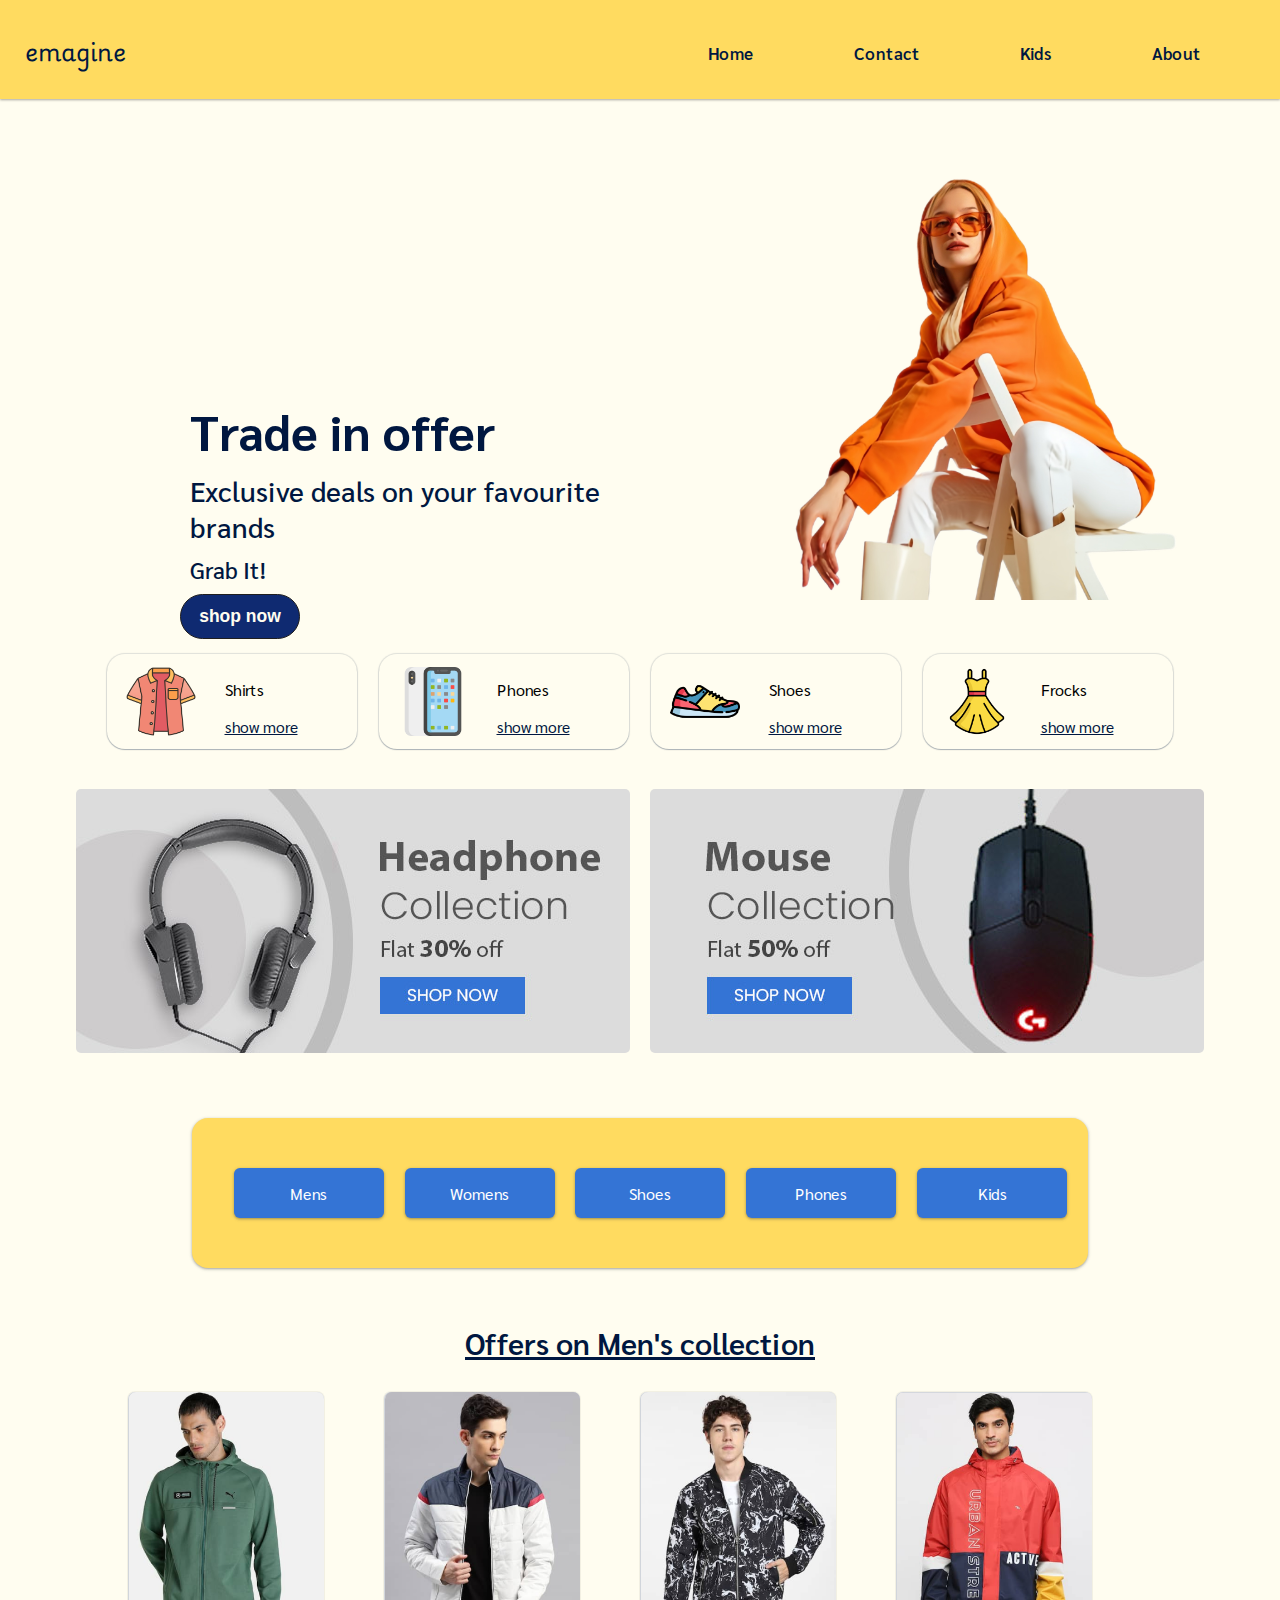
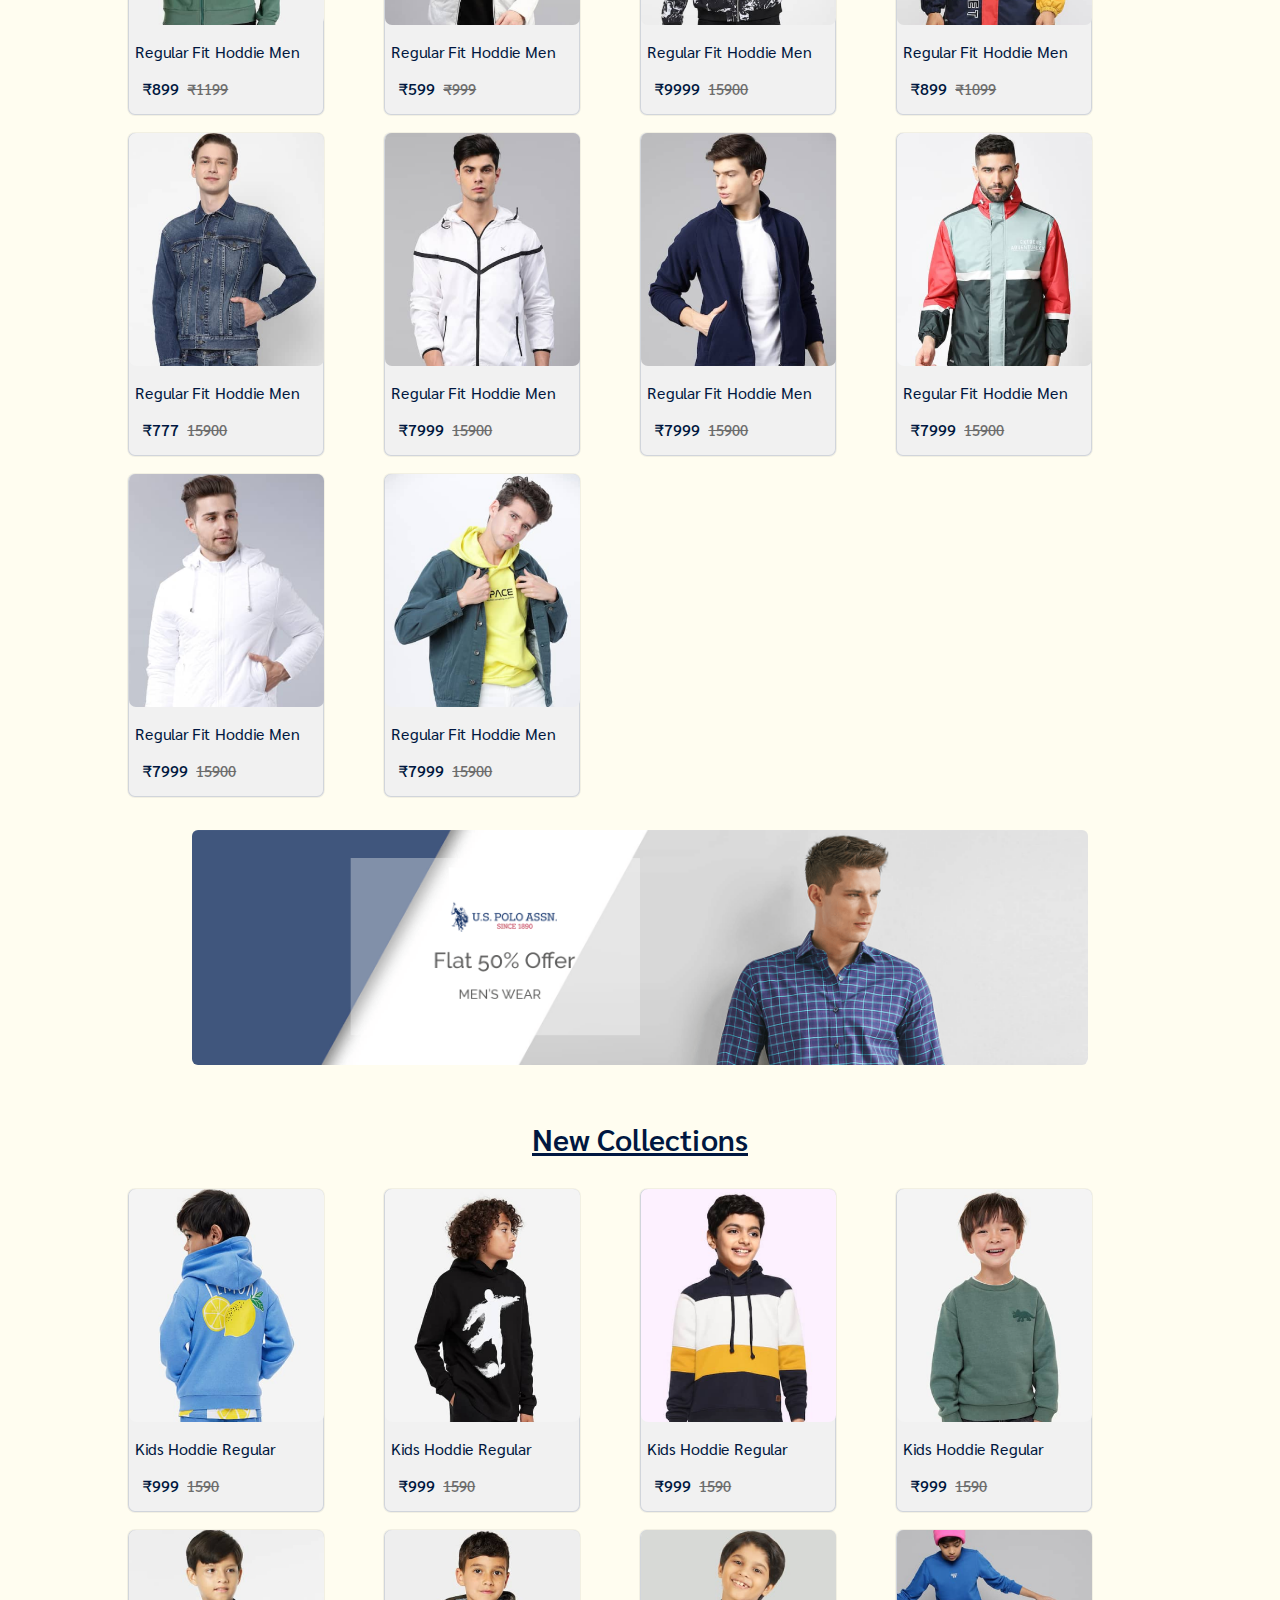
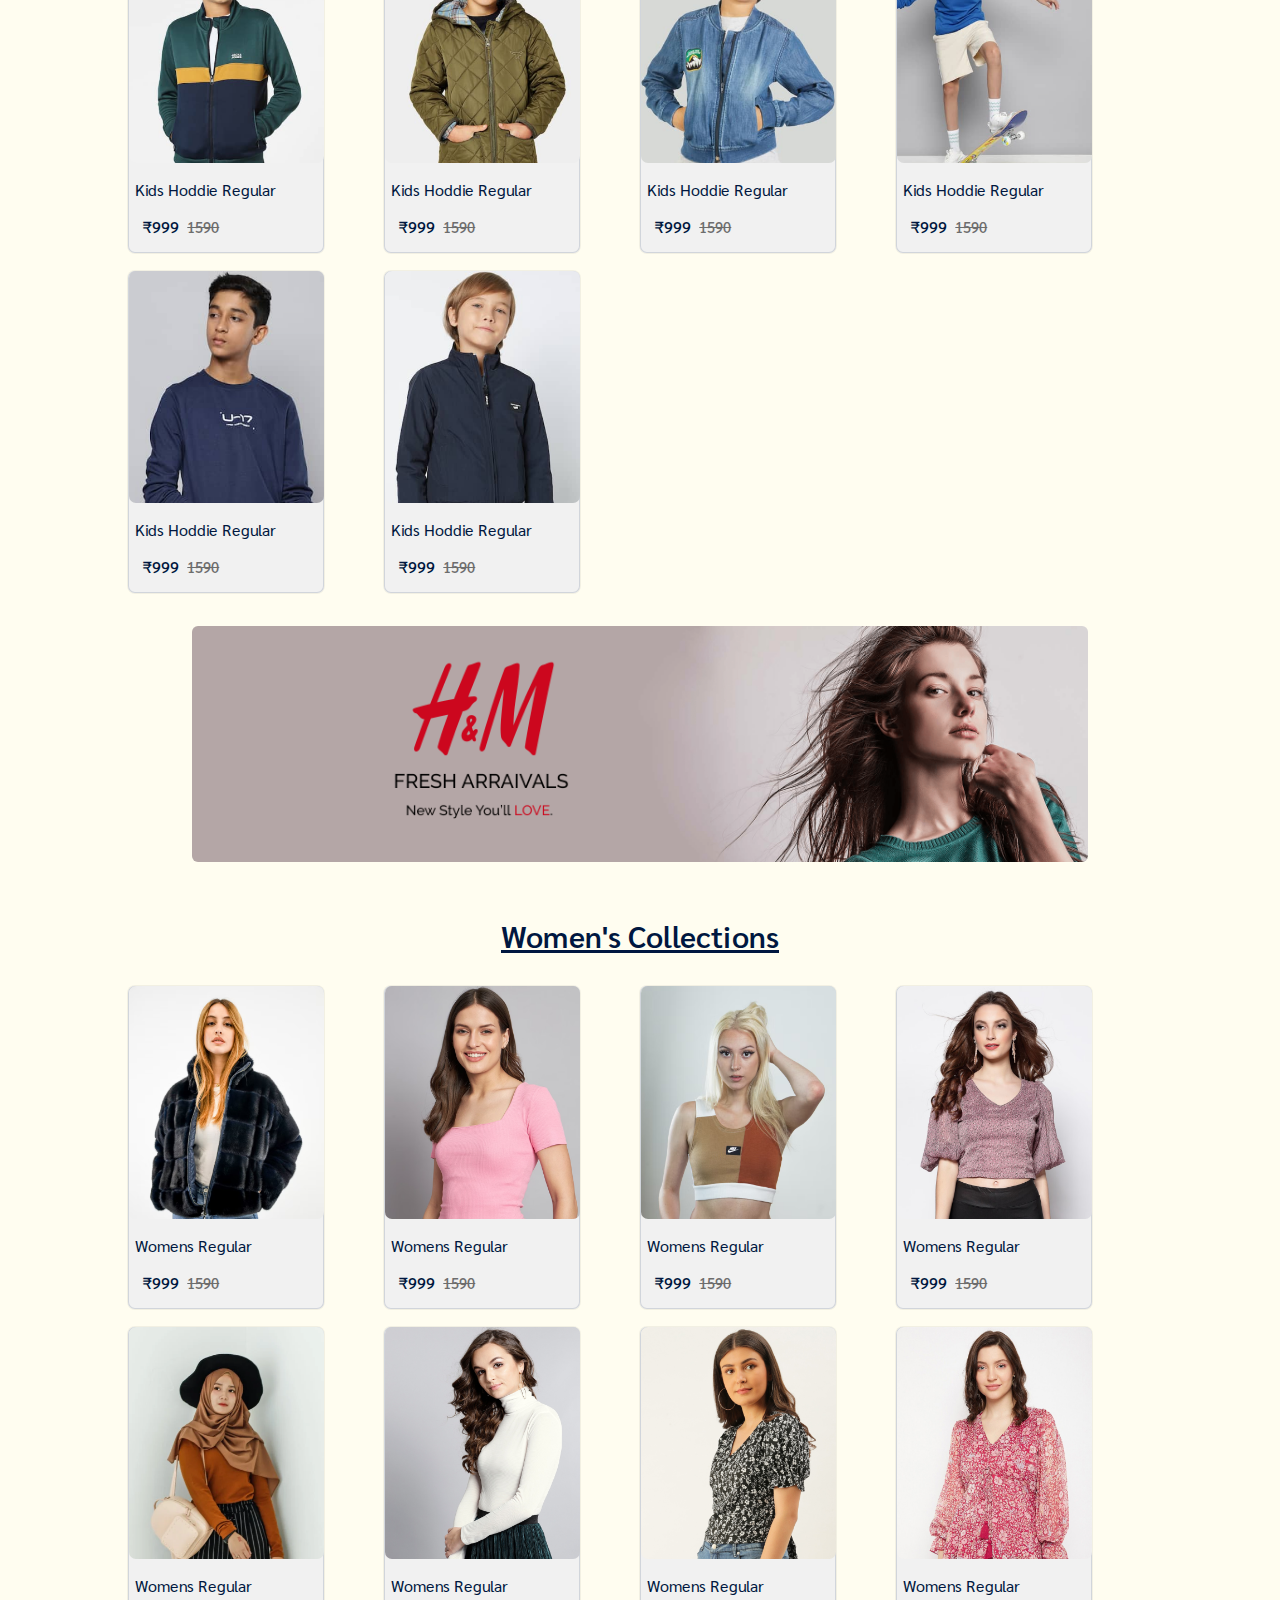
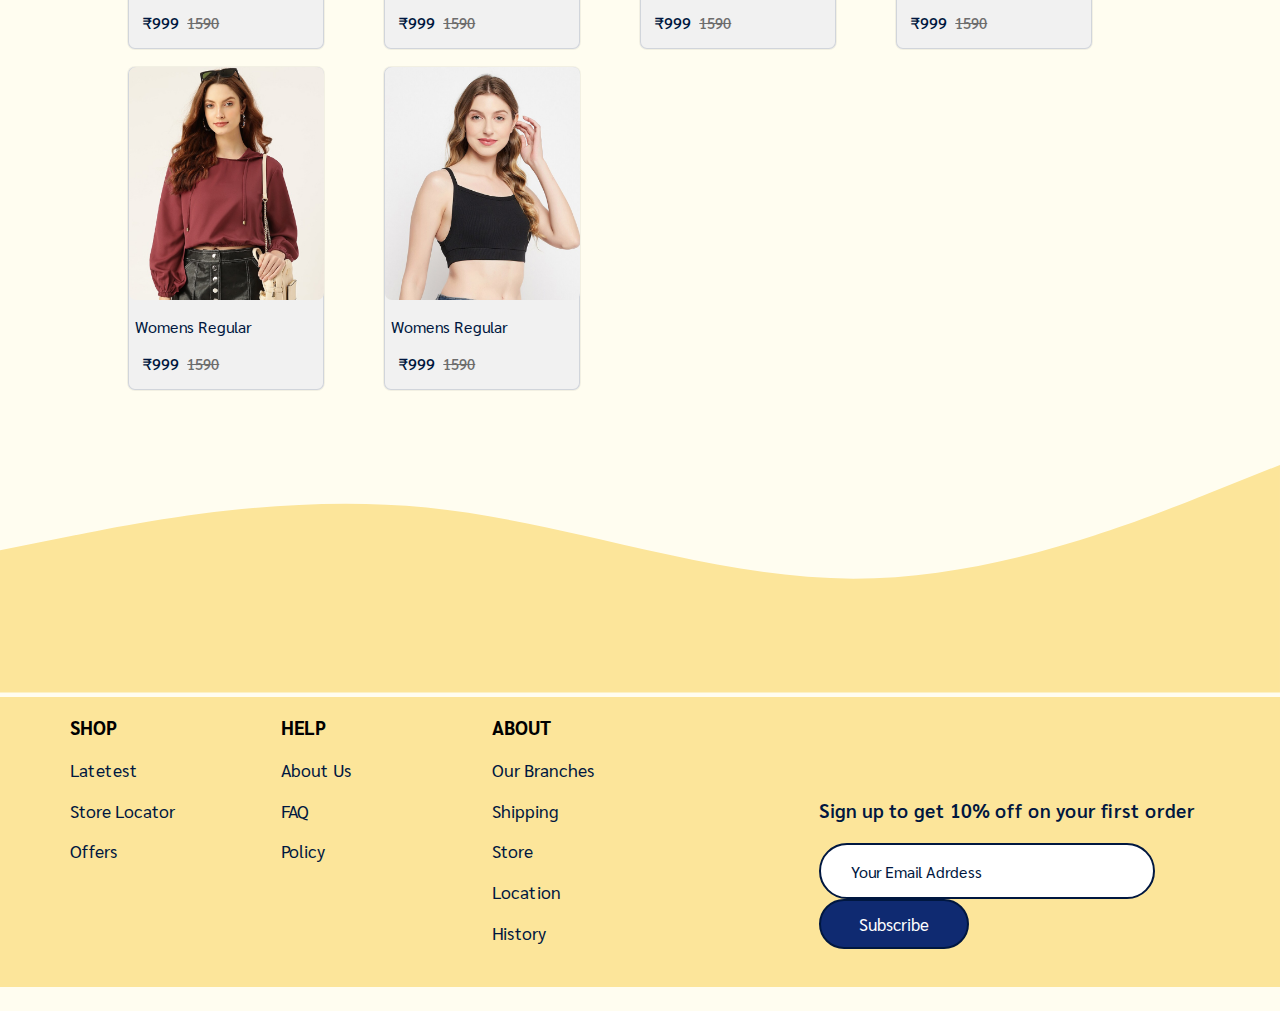
<file: index.html>
<!DOCTYPE html>
<html lang="en">
    <head>
        <meta charset="UTF-8">
        <meta name="viewport" content="width=device-width, initial-scale=1.0">
        <link rel="preconnect" href="https://fonts.googleapis.com">
        <link rel="preconnect" href="https://fonts.gstatic.com" crossorigin>
        <link
            href="https://fonts.googleapis.com/css2?family=Sarabun:ital,wght@0,100;0,200;0,300;0,400;0,500;0,600;0,700;0,800;1,100;1,200;1,300;1,400;1,500;1,600;1,700;1,800&display=swap"
            rel="stylesheet">
        <link rel="preconnect" href="https://fonts.googleapis.com">
        <link rel="preconnect" href="https://fonts.gstatic.com" crossorigin>
        <link
            href="https://fonts.googleapis.com/css2?family=Playwrite+DE+Grund:wght@100..400&family=Playwrite+NZ:wght@200&display=swap"
            rel="stylesheet">
        <link rel="apple-touch-icon" sizes="180x180"
            href="assets\favicon\android-chrome-192x192.png">
        <link rel="icon" type="image/png" sizes="32x32"
            href="assets\favicon\favicon-32x32.png">
        <link rel="icon" type="image/png" sizes="16x16"
            href="assets\favicon\favicon-16x16.png">
        <link rel="manifest" href="/site.webmanifest">
        <title>e-commerce-website</title>
        <link rel="stylesheet" href="style\style.css">
        <link rel="stylesheet" href="style\responsive.css">
    </head>
    <body>

        <!-- <div id="loading-screen">
            <div class="loader"></div>
        </div> -->

        <nav>

            <div class="nav-left">
                <a href="#" class="logo">
                    emagine
                </a>
            </div>

            <div class="nav-right">
                <ul>
                    <a href="#"><li class="list-items">Home</li></a>
                    <a href="#"><li class="list-items" onclick="popUp()">Contact</li></a>
                    <a href="kids-section.html"><li class="list-items">Kids</li></a>
                    <a href="#"><li class="list-items" onclick="popUp()" >About</li></a>
                </ul>
            </div>

        </nav>

        <section class="hero" id="hero">
        </section>

        <section>
            <div class="parent-cate">
                <div class="parent-category" id="parent-category">
                </div>
            </div>
        </section>

        <section>
            <div class="gallery-parent">
                <div class="gallery">
                    <img id="image-1" class="image-1">
                    <img id="image-2" class="image-2">
                </div>
            </div>
        </section>

        <section class="nav-sec" id="nav-sec">
        </section>

        <section>
            <div class="men-parent collection-parent">
                <div class="men-div collection-div">
                    <div class="men-top collection-top">
                        <p class="heading">Offers on Men's collection</p>
                    </div>
                    <div class="men-bottom collection-cont"
                        id="mens-collection-container">
                    </div>
                </div>
            </div>
        </section>

        <section>
            <a href="#">
                <div class="banner-div">
                    <img src="assets\image-gallery\img2.png" alt="banner-1"
                        class="banner-1">
                </div>
            </a>
        </section>

        <section>
            <div class="new-parent collection-parent">
                <div class="new-div collection-div">
                    <div class="new-top collection-top">
                        <p class="heading">New Collections</p>
                    </div>
                    <div class="new-bottom collection-cont"
                        id="new-collection-container">
                    </div>
                </div>
            </div>
        </section>

        <section>
            <a href="#">
                <div class="banner-div">
                    <img src="assets\image-gallery\img1.png" alt="banner-1"
                        class="banner-1">
                </div>
            </a>
        </section>

        <section>
            <div class="women-parent collection-parent">
                <div class="women-div collection-div">
                    <div class="women-top collection-top">
                        <p class="heading">Women's Collections</p>
                    </div>
                    <div class="women-bottom collection-cont"
                        id="women-collection-container">
                    </div>
                </div>
            </div>
        </section>

        <div class="wave">
            <svg xmlns="http://www.w3.org/2000/svg" viewBox="0 0 1440 320">
                <path fill="#fce59a" fill-opacity="1"
                    d="M0,160L80,144C160,128,320,96,480,112C640,128,800,192,960,192C1120,192,1280,128,1360,96L1440,64L1440,320L1360,320C1280,320,1120,320,960,320C800,320,640,320,480,320C320,320,160,320,80,320L0,320Z"></path>
            </svg>
        </div>

        <footer>
            <div class="footer-left">
                <div class="footer-sub">
                    <div class="footer-sub-in">
                        <h3 class="footer-heading">SHOP</h3>
                        <a href="#"><p class="footer-text">Latetest</p></a>
                        <a href="#"><p class="footer-text">Store Locator</p></a>
                        <a href="#"><p class="footer-text">Offers</p></a>
                    </div>
                </div>

                <div class="footer-sub">
                    <div class="footer-sub-in">
                        <h3 class="footer-heading">HELP</h3>
                        <a href="#"><p class="footer-text">About Us</p></a>
                        <a href="#"><p class="footer-text">FAQ</p></a>
                        <a href="#"><p class="footer-text">Policy</p></a>
                    </div>
                </div>

                <div class="footer-sub">
                    <div class="footer-sub-in">
                        <h3 class="footer-heading">ABOUT</h3>
                        <a href="#"><p class="footer-text">Our Branches</p></a>
                        <a href="#"><p class="footer-text">Shipping</p></a>
                        <a href="#"><p class="footer-text">Store</p></a>
                        <a href="#"><p class="footer-text">Location</p></a>
                        <a href="#"><p class="footer-text">History</p></a>
                    </div>
                </div>

            </div>

            <div class="footer-right">
                <div class="footer-right-sub">
                    <p class="footer-right-text">Sign up to get 10% off on your
                        first order</p>
                    <br>

                    <div class="footer-input">
                        <input type="text" placeholder="Your Email Adrdess"
                            class="footer-input-box">
                        <button>Subscribe</button>
                    </div>

                    <br>

                    <div class="footer-logo">
                        <a href="#"> <i class="fa-brands fa-instagram"></i></a>
                        <a href="#"> <i class="fa-brands fa-facebook"></i></a>
                        <a href="#"> <i class="fa-brands fa-x-twitter"></i></a>
                        <a href="#"> <i class="fa-brands fa-linkedin"></i></a>
                    </div>

                </div>
            </div>
        </footer>

        <!-- <script src="https://kit.fontawesome.com/0be4e24505.js"
            crossorigin="anonymous"></script> -->
        <script src="script\product.js"></script>
        <script src="script\app.js"></script>

    </body>
</html>
</file>
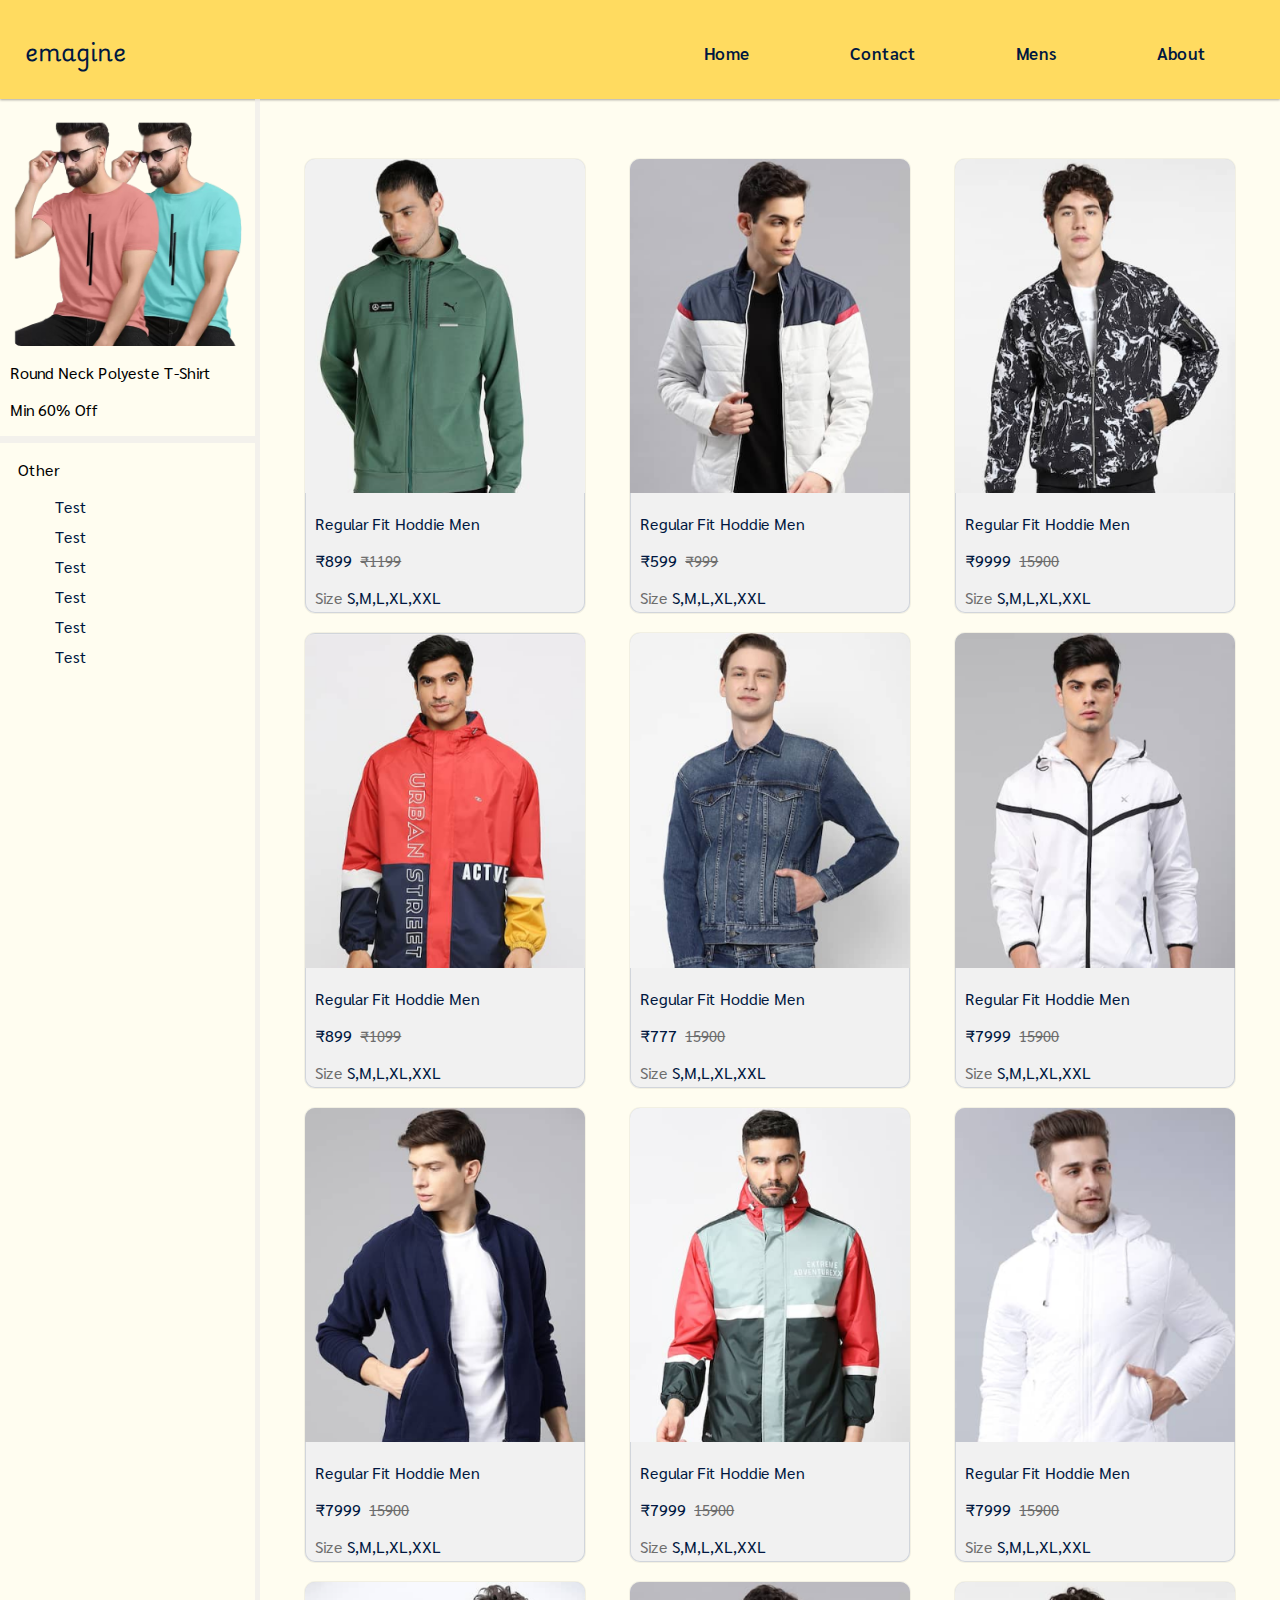
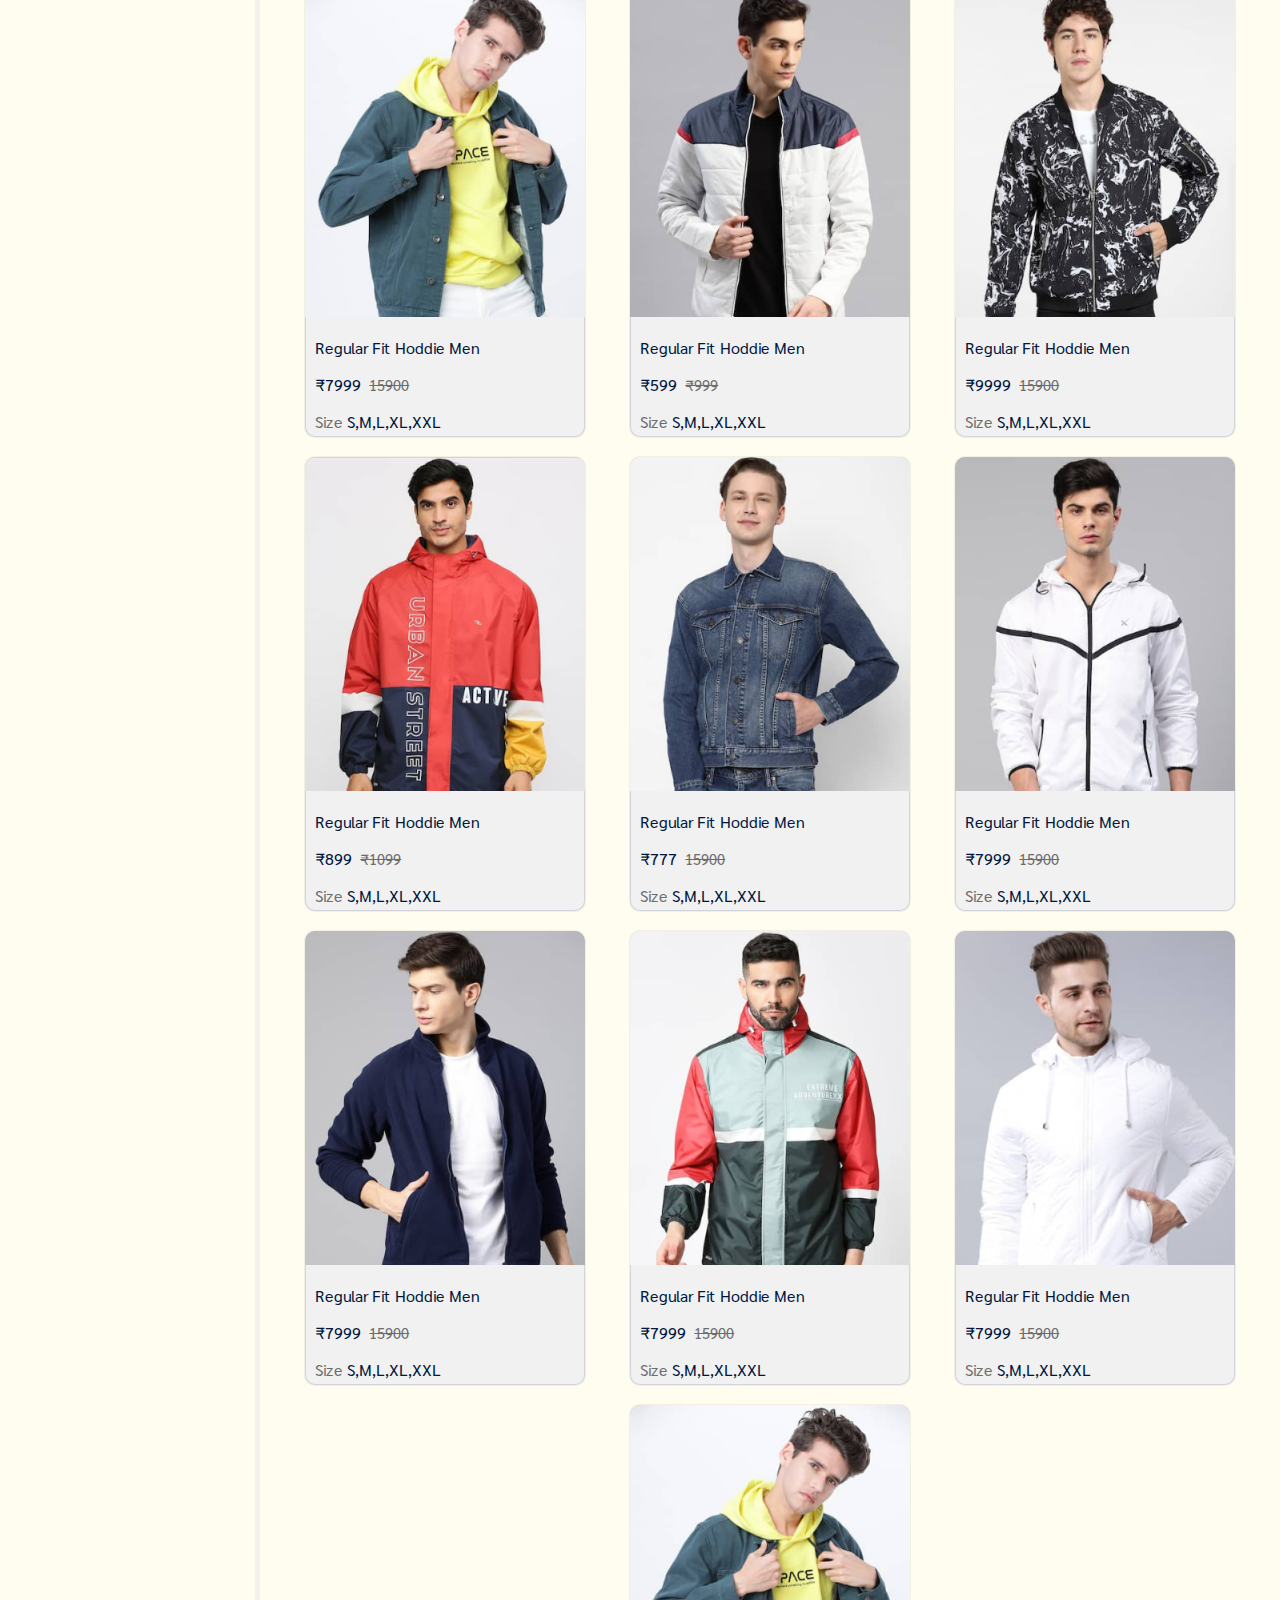
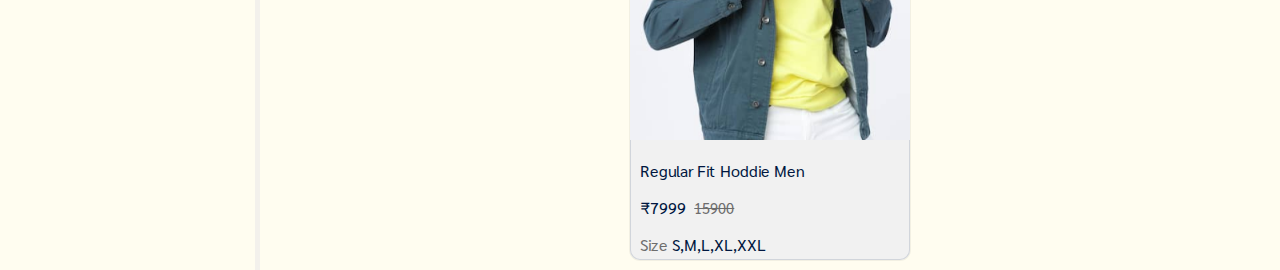
<file: pages/kids/index.html>
<!DOCTYPE html>
<html lang="en">
    <head>
        <meta charset="UTF-8">
        <meta name="viewport" content="width=device-width, initial-scale=1.0">
        <link rel="preconnect" href="https://fonts.googleapis.com">
        <link rel="preconnect" href="https://fonts.gstatic.com" crossorigin>
        <link
            href="https://fonts.googleapis.com/css2?family=Sarabun:ital,wght@0,100;0,200;0,300;0,400;0,500;0,600;0,700;0,800;1,100;1,200;1,300;1,400;1,500;1,600;1,700;1,800&display=swap"
            rel="stylesheet">
        <link rel="preconnect" href="https://fonts.googleapis.com">
        <link rel="preconnect" href="https://fonts.gstatic.com" crossorigin>
        <link
            href="https://fonts.googleapis.com/css2?family=Playwrite+DE+Grund:wght@100..400&family=Playwrite+NZ:wght@200&display=swap"
            rel="stylesheet">
        <link rel="apple-touch-icon" sizes="180x180"
            href="assets\favicon\android-chrome-192x192.png">
        <link rel="icon" type="image/png" sizes="32x32"
            href="assets\favicon\favicon-32x32.png">
        <link rel="icon" type="image/png" sizes="16x16"
            href="assets\favicon\favicon-16x16.png">
        <link rel="manifest" href="/site.webmanifest">
        <title>Mens Section</title>
        <link rel="stylesheet" href="../pages.css">
    </head>
    <body>
        <nav>

            <div class="nav-left">
                <a href="#" class="logo">
                    emagine
                </a>
            </div>

            <div class="nav-right">
                <ul>
                    <a href="/index.html"><li class="list-items">Home</li></a>
                    <a href="#"><li class="list-items">Contact</li></a>
                    <a href="mens-section.html"><li
                            class="list-items">Mens</li></a>
                    <a href="#"><li class="list-items">About</li></a>
                </ul>
            </div>

        </nav>

        <div class="cont">

            <div class="section-left">
                <div class="banner-div">
                    <div class="banner-top">
                        <img src="../../assets/banners/men-side-banner-1.png"
                            alt="men-side-banner-1" class="banner-img">
                    </div>
                    <div class="banner-bottom">
                        <p>Round Neck Polyeste T-Shirt</p>
                        <p>Min 60% Off</p>
                    </div>
                </div>

                <div class="left-nav">
                    <p class="list-head">Other</p>
                    <ul>
                        <a href="#"><li class="list-navs">Test</li></a>
                        <a href="#"><li class="list-navs">Test</li></a>
                        <a href="#"><li class="list-navs">Test</li></a>
                        <a href="#"><li class="list-navs">Test</li></a>
                        <a href="#"><li class="list-navs">Test</li></a>
                        <a href="#"><li class="list-navs">Test</li></a>
                    </ul>
                </div>


            </div>

            <div class="section-right">
                <div class="card-cont" id="mens-card-cont">
                    <div class="card-nav">
                    </div>
                </div>
            </div>

        </div>

        <script src="../../script/product.js"></script>
        <script src="../common.js"></script>
        <!-- <script src="script\app.js"></script> -->
        <script src="script.js"></script>
    </body>
</html>
</file>
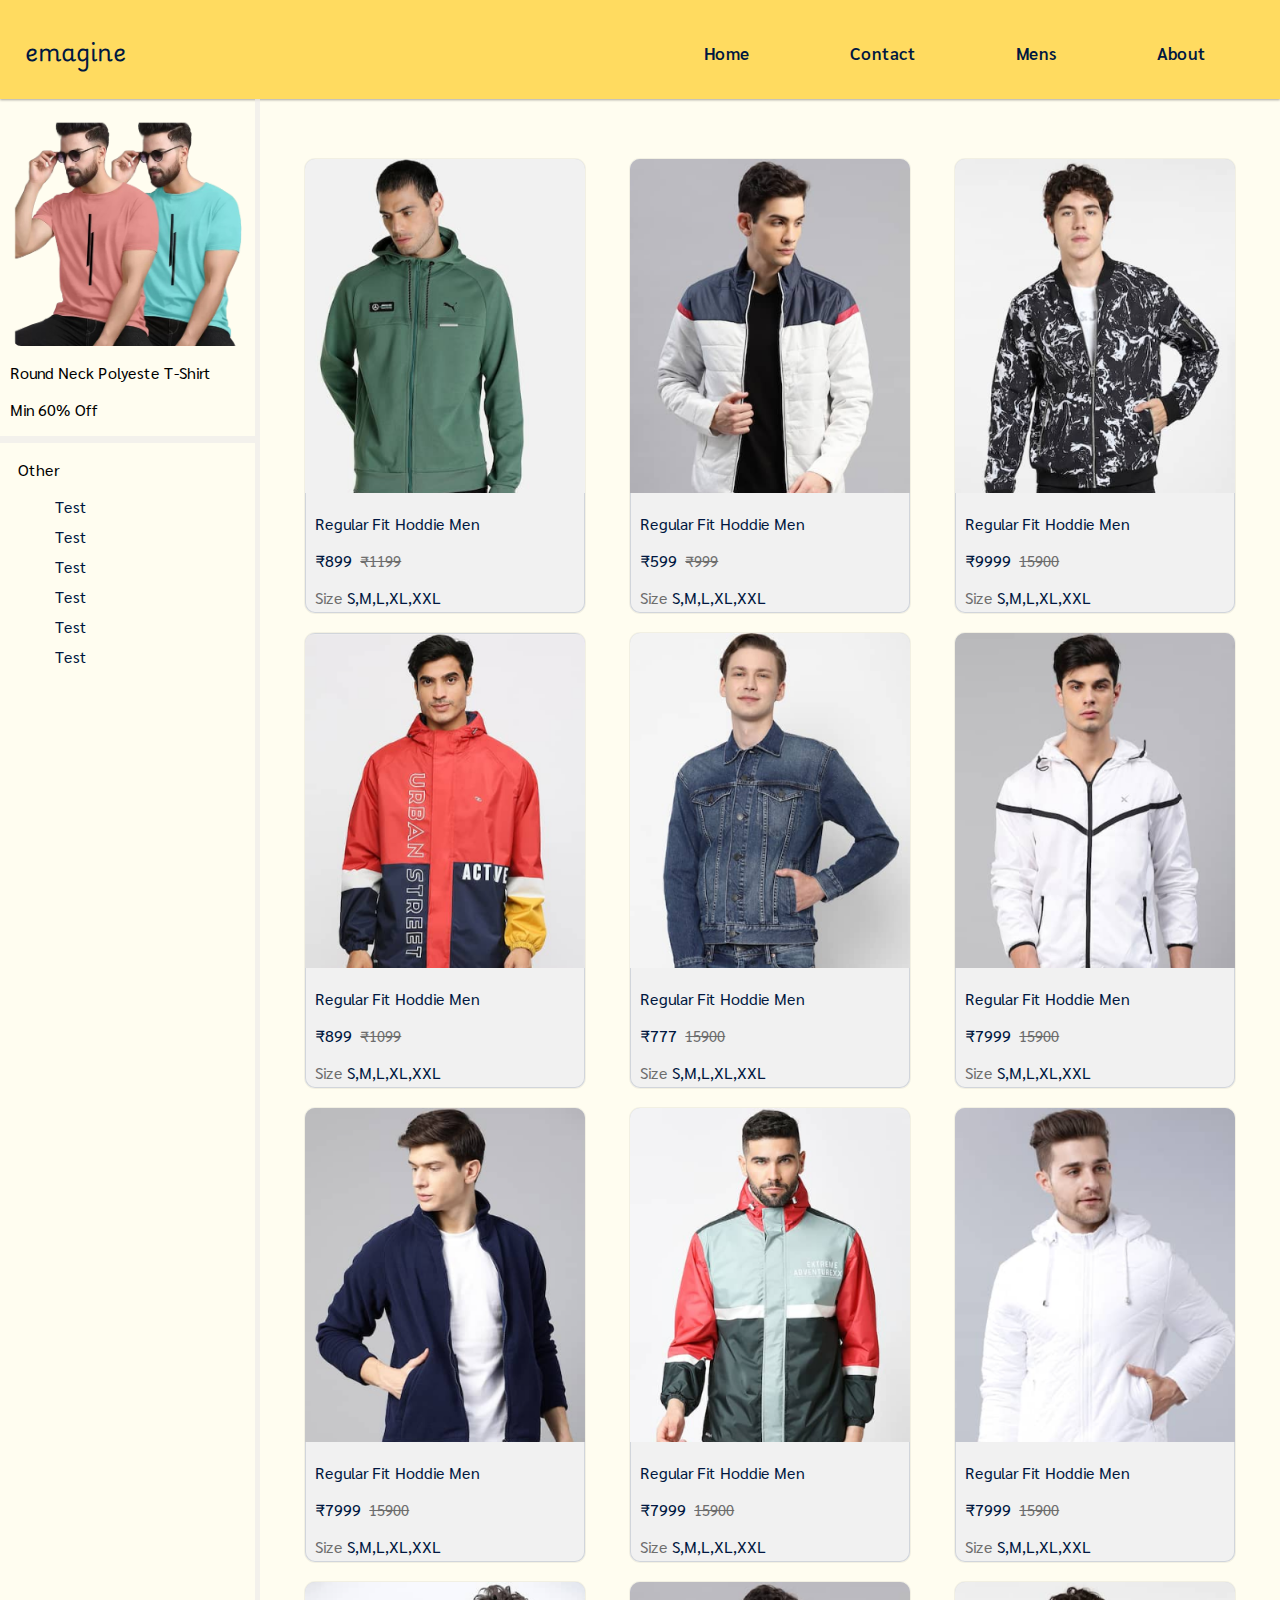
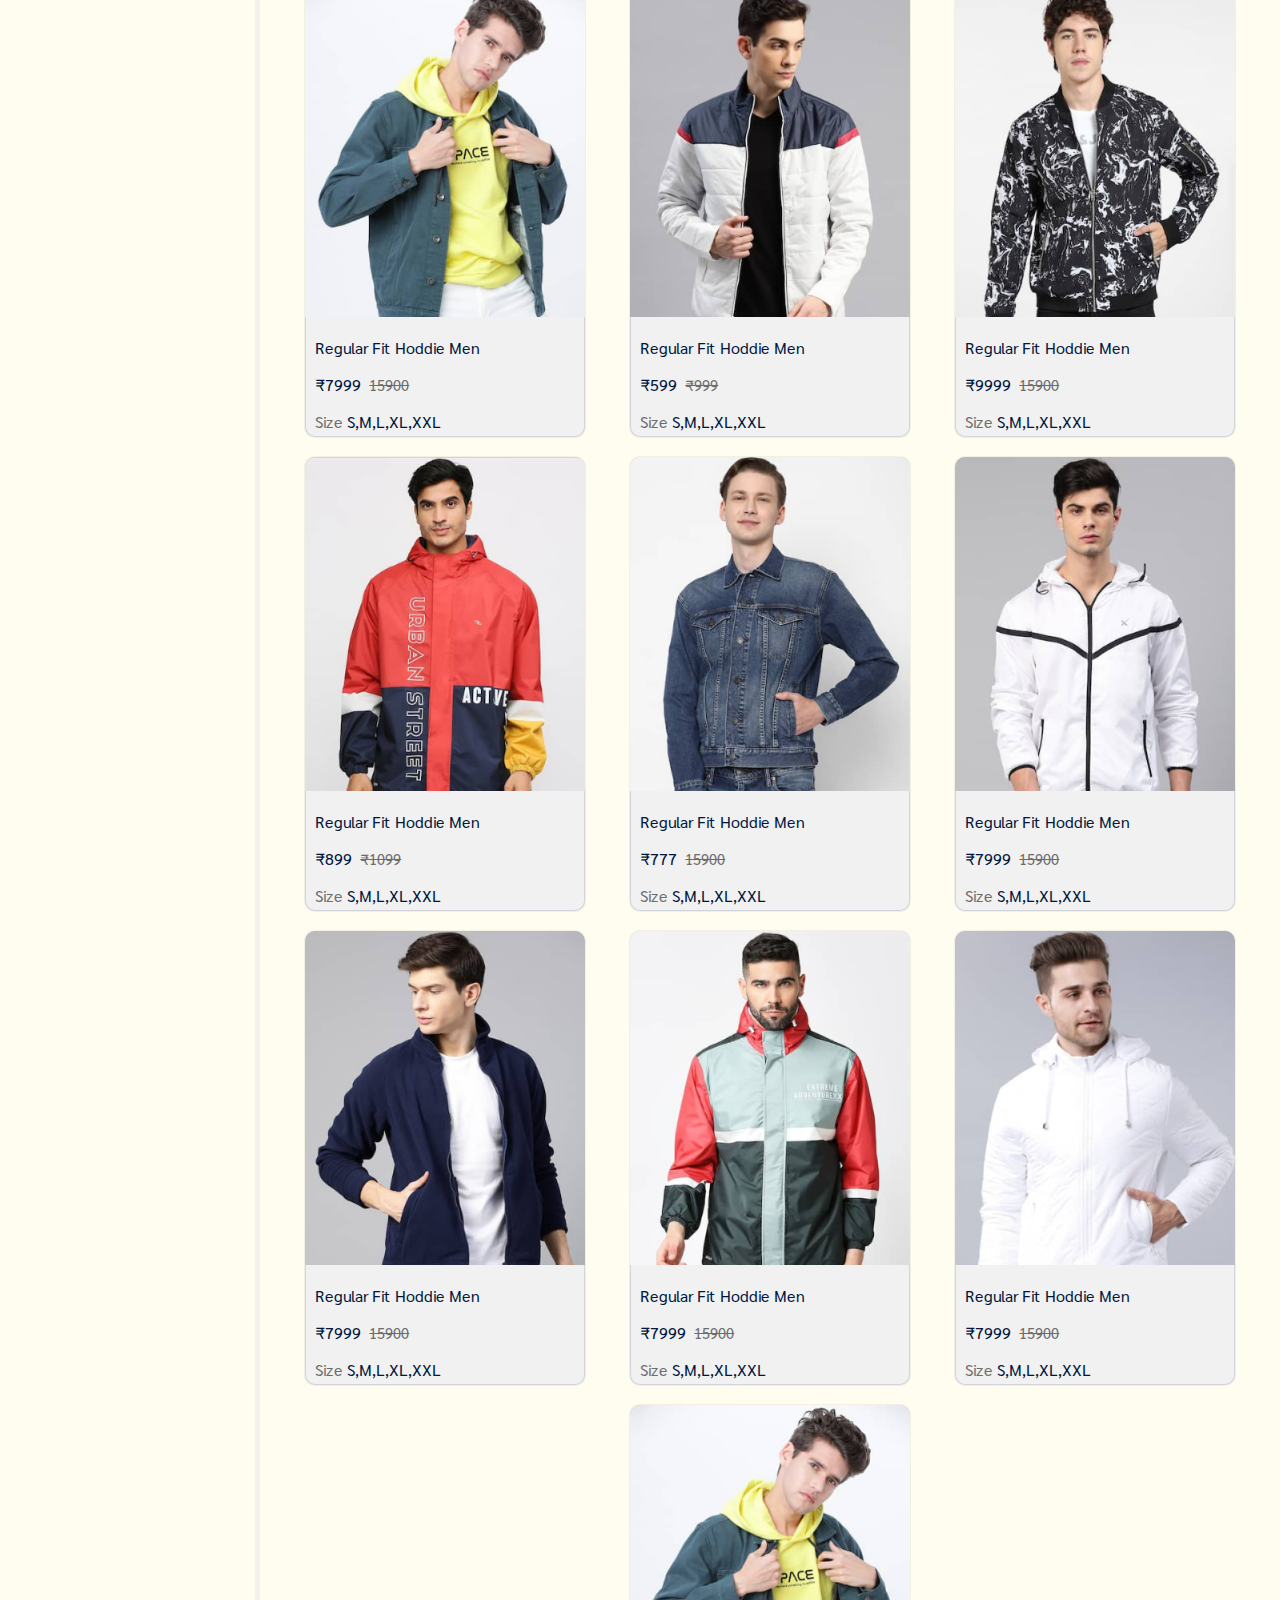
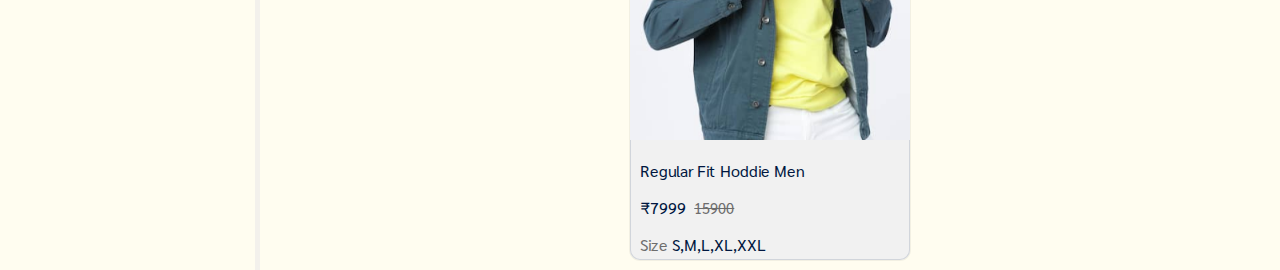
<file: pages/mens/index.html>
<!DOCTYPE html>
<html lang="en">
    <head>
        <meta charset="UTF-8">
        <meta name="viewport" content="width=device-width, initial-scale=1.0">
        <link rel="preconnect" href="https://fonts.googleapis.com">
        <link rel="preconnect" href="https://fonts.gstatic.com" crossorigin>
        <link
            href="https://fonts.googleapis.com/css2?family=Sarabun:ital,wght@0,100;0,200;0,300;0,400;0,500;0,600;0,700;0,800;1,100;1,200;1,300;1,400;1,500;1,600;1,700;1,800&display=swap"
            rel="stylesheet">
        <link rel="preconnect" href="https://fonts.googleapis.com">
        <link rel="preconnect" href="https://fonts.gstatic.com" crossorigin>
        <link
            href="https://fonts.googleapis.com/css2?family=Playwrite+DE+Grund:wght@100..400&family=Playwrite+NZ:wght@200&display=swap"
            rel="stylesheet">
        <link rel="apple-touch-icon" sizes="180x180"
            href="assets\favicon\android-chrome-192x192.png">
        <link rel="icon" type="image/png" sizes="32x32"
            href="assets\favicon\favicon-32x32.png">
        <link rel="icon" type="image/png" sizes="16x16"
            href="assets\favicon\favicon-16x16.png">
        <link rel="manifest" href="/site.webmanifest">
        <title>Mens Section</title>
        <link rel="stylesheet" href="../pages.css">
    </head>
    <body>
        <nav>

            <div class="nav-left">
                <a href="#" class="logo">
                    emagine
                </a>
            </div>

            <div class="nav-right">
                <ul>
                    <a href="/index.html"><li class="list-items">Home</li></a>
                    <a href="#"><li class="list-items">Contact</li></a>
                    <a href="mens-section.html"><li
                            class="list-items">Mens</li></a>
                    <a href="#"><li class="list-items">About</li></a>
                </ul>
            </div>

        </nav>

        <div class="cont">

            <div class="section-left">
                <div class="banner-div">
                    <div class="banner-top">
                        <img src="../../assets/banners/men-side-banner-1.png"
                            alt="men-side-banner-1" class="banner-img">
                    </div>
                    <div class="banner-bottom">
                        <p>Round Neck Polyeste T-Shirt</p>
                        <p>Min 60% Off</p>
                    </div>
                </div>

                <div class="left-nav">
                    <p class="list-head">Other</p>
                    <ul>
                        <a href="#"><li class="list-navs">Test</li></a>
                        <a href="#"><li class="list-navs">Test</li></a>
                        <a href="#"><li class="list-navs">Test</li></a>
                        <a href="#"><li class="list-navs">Test</li></a>
                        <a href="#"><li class="list-navs">Test</li></a>
                        <a href="#"><li class="list-navs">Test</li></a>
                    </ul>
                </div>


            </div>

            <div class="section-right">
                <div class="card-cont" id="page-card-cont">
                    <div class="card-nav">
                    </div>
                </div>
            </div>

        </div>

        <script src="../../script/product.js"></script>
        <script src="../common.js"></script>
        <!-- <script src="script\app.js"></script> -->
        <script src="script.js"></script>
    </body>
</html>
</file>
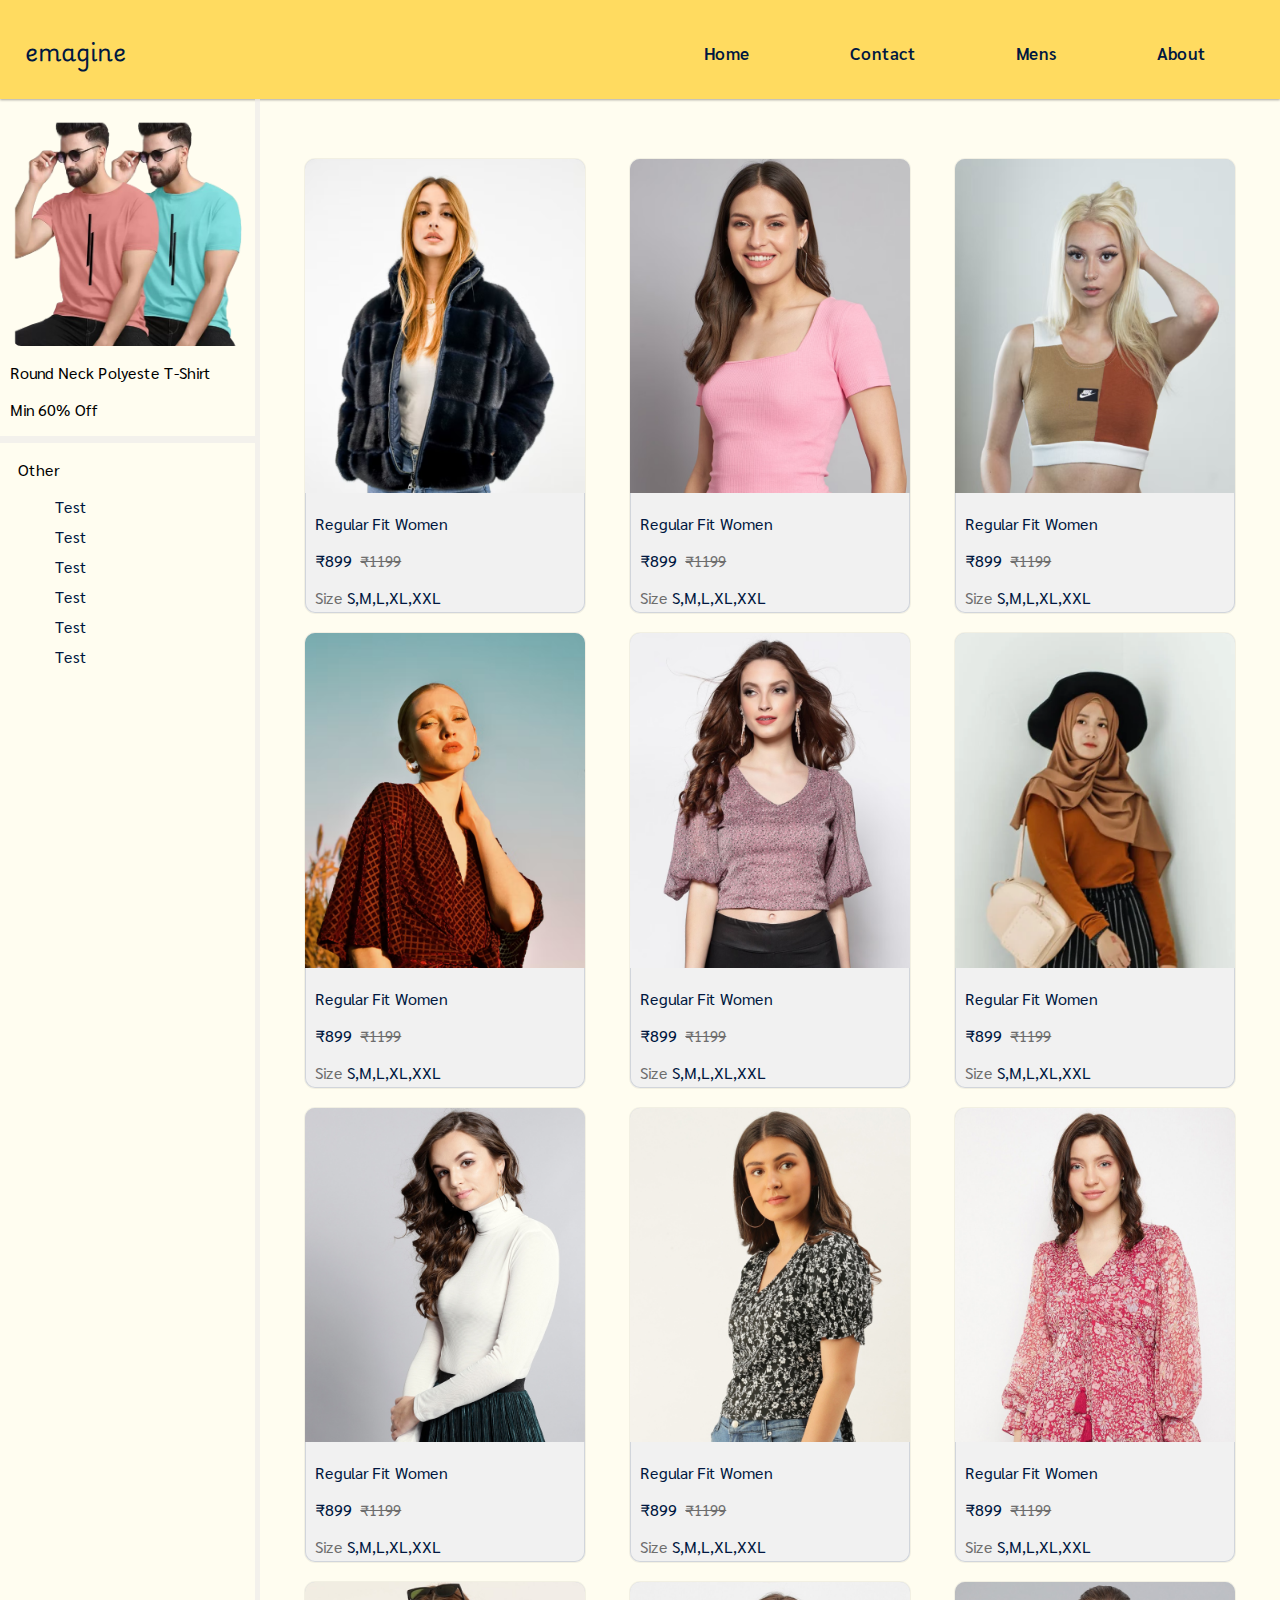
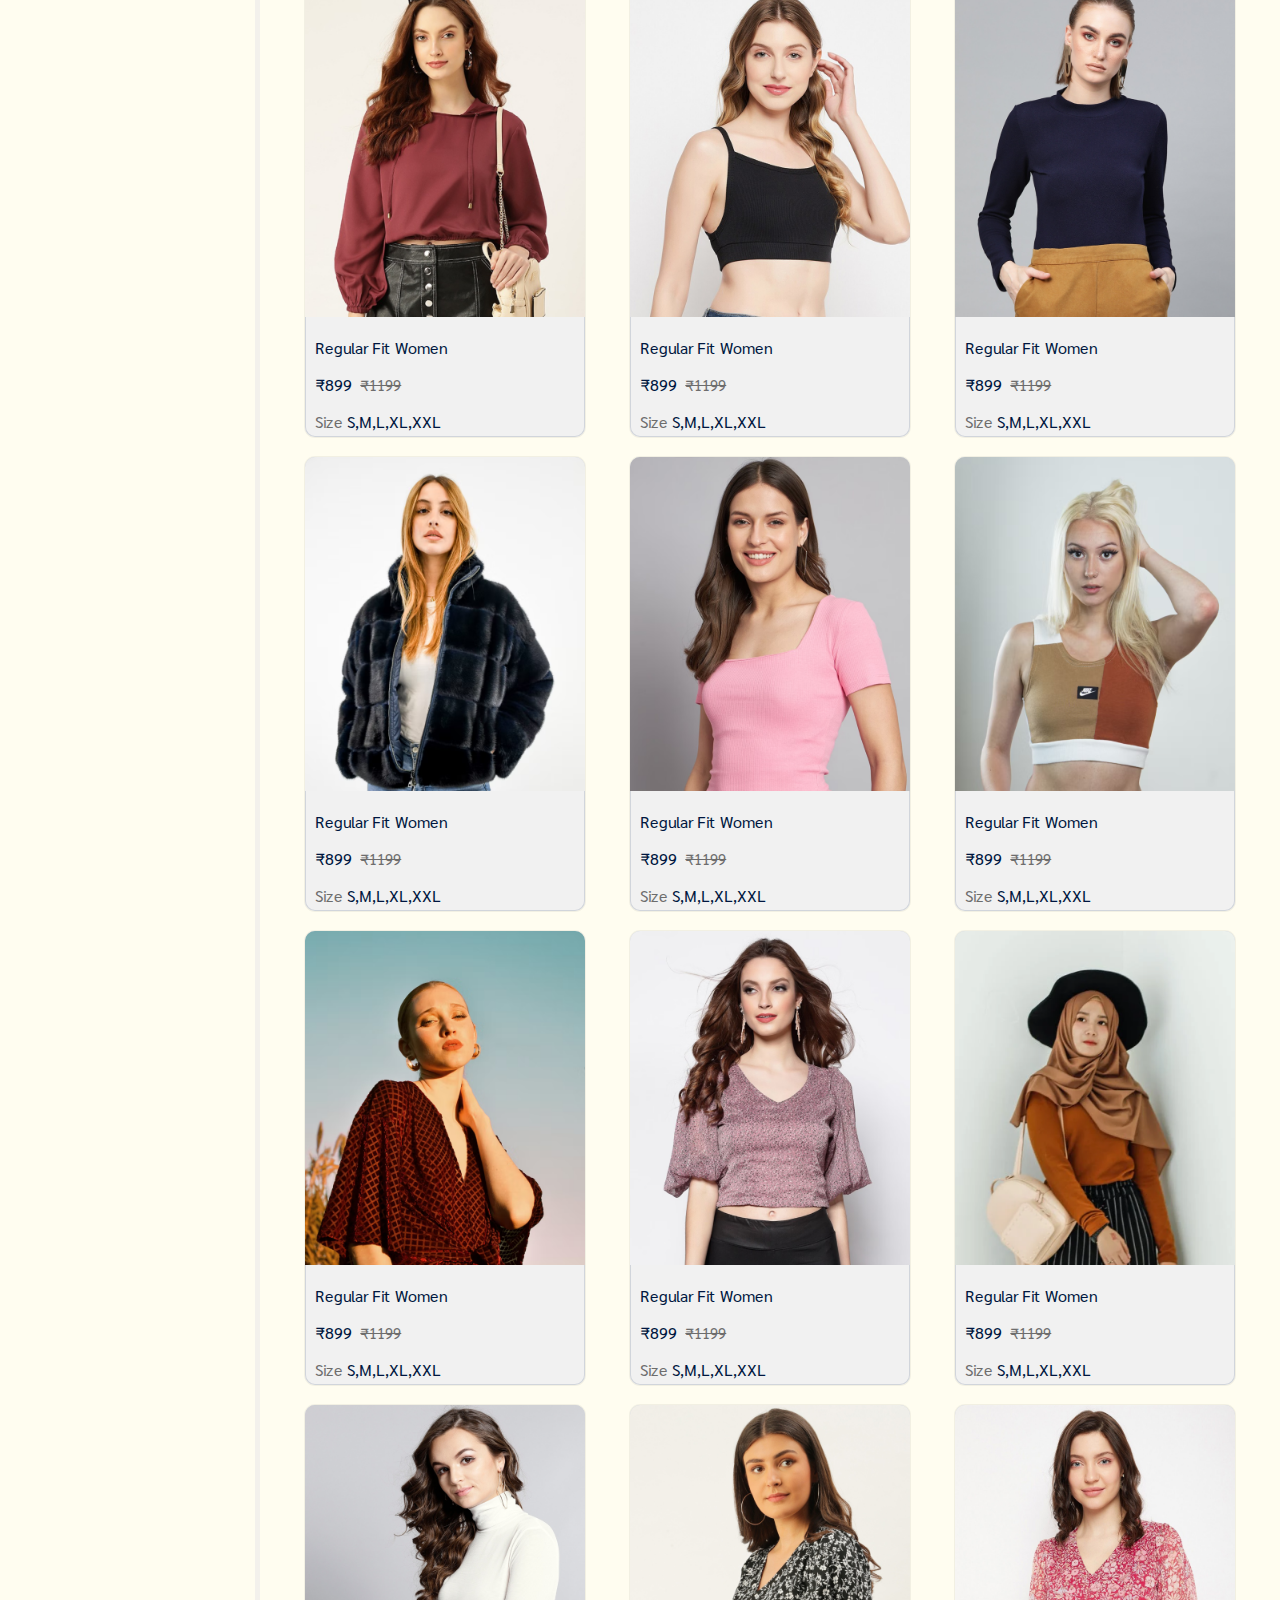
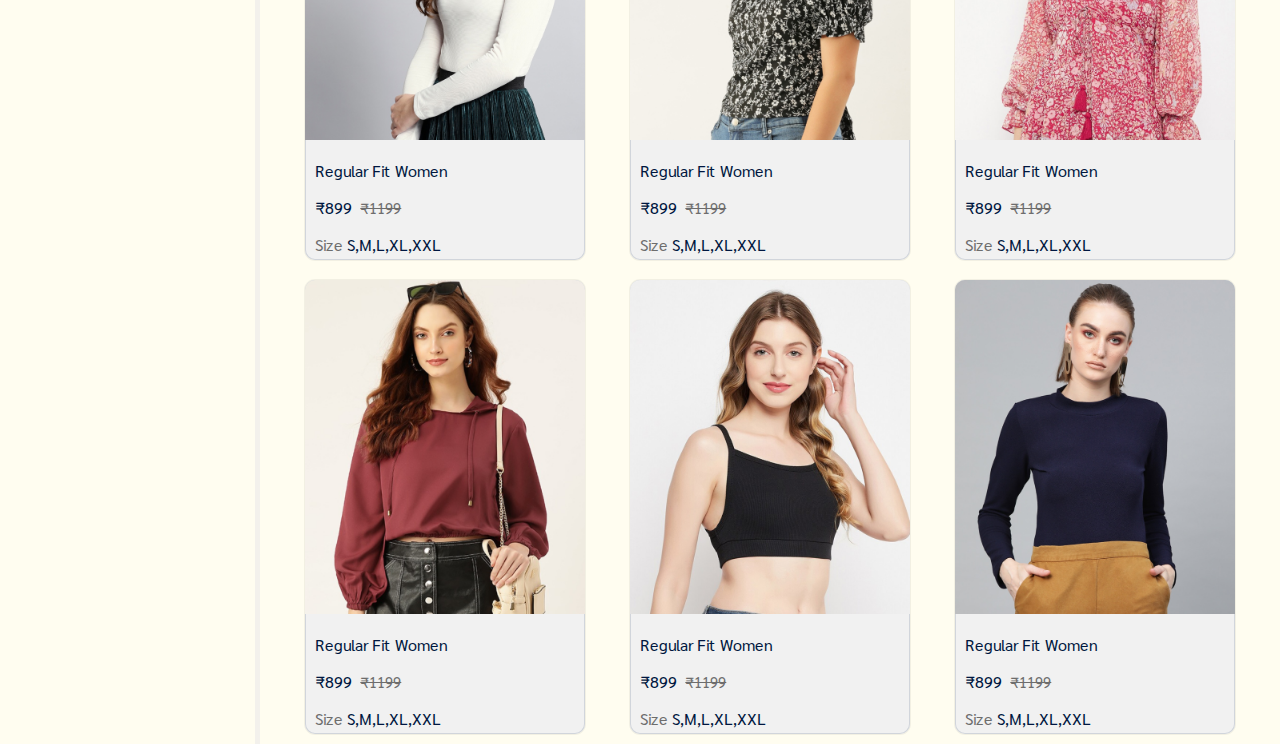
<file: pages/womens/index.html>
<!DOCTYPE html>
<html lang="en">
    <head>
        <meta charset="UTF-8">
        <meta name="viewport" content="width=device-width, initial-scale=1.0">
        <link rel="preconnect" href="https://fonts.googleapis.com">
        <link rel="preconnect" href="https://fonts.gstatic.com" crossorigin>
        <link
            href="https://fonts.googleapis.com/css2?family=Sarabun:ital,wght@0,100;0,200;0,300;0,400;0,500;0,600;0,700;0,800;1,100;1,200;1,300;1,400;1,500;1,600;1,700;1,800&display=swap"
            rel="stylesheet">
        <link rel="preconnect" href="https://fonts.googleapis.com">
        <link rel="preconnect" href="https://fonts.gstatic.com" crossorigin>
        <link
            href="https://fonts.googleapis.com/css2?family=Playwrite+DE+Grund:wght@100..400&family=Playwrite+NZ:wght@200&display=swap"
            rel="stylesheet">
        <link rel="apple-touch-icon" sizes="180x180"
            href="assets\favicon\android-chrome-192x192.png">
        <link rel="icon" type="image/png" sizes="32x32"
            href="assets\favicon\favicon-32x32.png">
        <link rel="icon" type="image/png" sizes="16x16"
            href="assets\favicon\favicon-16x16.png">
        <link rel="manifest" href="/site.webmanifest">
        <title>Mens Section</title>
        <link rel="stylesheet" href="../pages.css">
    </head>
    <body>
        <nav>

            <div class="nav-left">
                <a href="#" class="logo">
                    emagine
                </a>
            </div>

            <div class="nav-right">
                <ul>
                    <a href="/index.html"><li class="list-items">Home</li></a>
                    <a href="#"><li class="list-items">Contact</li></a>
                    <a href="mens-section.html"><li
                            class="list-items">Mens</li></a>
                    <a href="#"><li class="list-items">About</li></a>
                </ul>
            </div>

        </nav>

        <div class="cont">

            <div class="section-left">
                <div class="banner-div">
                    <div class="banner-top">
                        <img src="../../assets/banners/men-side-banner-1.png"
                            alt="men-side-banner-1" class="banner-img">
                    </div>
                    <div class="banner-bottom">
                        <p>Round Neck Polyeste T-Shirt</p>
                        <p>Min 60% Off</p>
                    </div>
                </div>

                <div class="left-nav">
                    <p class="list-head">Other</p>
                    <ul>
                        <a href="#"><li class="list-navs">Test</li></a>
                        <a href="#"><li class="list-navs">Test</li></a>
                        <a href="#"><li class="list-navs">Test</li></a>
                        <a href="#"><li class="list-navs">Test</li></a>
                        <a href="#"><li class="list-navs">Test</li></a>
                        <a href="#"><li class="list-navs">Test</li></a>
                    </ul>
                </div>

            </div>

            <div class="section-right">
                <div class="card-cont" id="page-card-cont">
                    <div class="card-nav">
                    </div>
                </div>
            </div>

        </div>

        <script src="../../script/product.js"></script>
        <script src="../common.js"></script>
        <!-- <script src="script\app.js"></script> -->
        <script src="script.js"></script>
    </body>
</html>
</file>
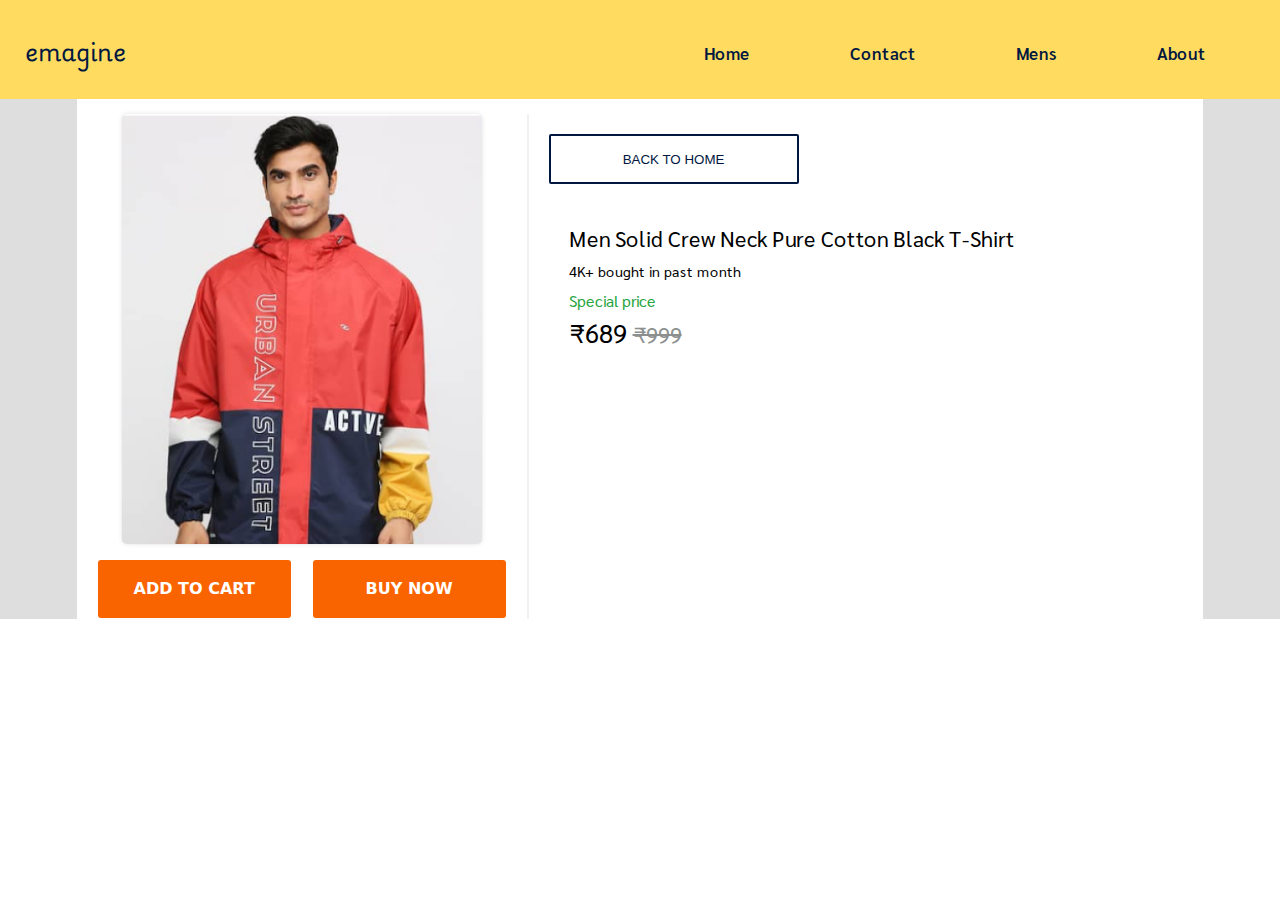
<file: full-test.html>
<!DOCTYPE html>
<html lang="en">
    <head>
        <meta charset="UTF-8">
        <meta name="viewport" content="width=device-width, initial-scale=1.0">
        <link rel="preconnect" href="https://fonts.googleapis.com">
        <link rel="preconnect" href="https://fonts.gstatic.com" crossorigin>
        <link
            href="https://fonts.googleapis.com/css2?family=Sarabun:ital,wght@0,100;0,200;0,300;0,400;0,500;0,600;0,700;0,800;1,100;1,200;1,300;1,400;1,500;1,600;1,700;1,800&display=swap"
            rel="stylesheet">
        <link rel="preconnect" href="https://fonts.googleapis.com">
        <link rel="preconnect" href="https://fonts.gstatic.com" crossorigin>
        <link
            href="https://fonts.googleapis.com/css2?family=Playwrite+DE+Grund:wght@100..400&family=Playwrite+NZ:wght@200&display=swap"
            rel="stylesheet">
        <link rel="apple-touch-icon" sizes="180x180"
            href="assets\favicon\android-chrome-192x192.png">
        <link rel="icon" type="image/png" sizes="32x32"
            href="assets\favicon\favicon-32x32.png">
        <link rel="icon" type="image/png" sizes="16x16"
            href="assets\favicon\favicon-16x16.png">
        <link rel="manifest" href="/site.webmanifest">
        <title>cart</title>
        <link rel="stylesheet" href="full.css">
    </head>
    <body>
        <nav>

            <div class="nav-left">
                <a href="#" class="logo">
                    emagine
                </a>
            </div>

            <div class="nav-right">
                <ul>
                    <a href="/index.html"><li class="list-items">Home</li></a>
                    <a href="#"><li class="list-items">Contact</li></a>
                    <a href="mens-section.html"><li
                            class="list-items">Mens</li></a>
                    <a href="#"><li class="list-items">About</li></a>
                </ul>
            </div>

        </nav>

        <div class="main">

            <div id="cont" class="cont">
                <div class="cont-left">
                    <div class="left-top">
                        <img src="assets\mens\product_16.png" alt="img"
                            class="img">
                    </div>
                    <div class="left-bottom">
                        <button class="addCart-btn btn" role="button">ADD TO
                            CART</button>
                        <button class="buy-btn btn" role="button">BUY
                            NOW</button>
                    </div>
                </div>
                <div class="cont-right">
                    <button class="back">BACK TO HOME</button>
                    <p class="title">Men Solid Crew Neck Pure Cotton Black
                        T-Shirt</p>
                        <p class="bought">4K+ bought in past month</p>
                    <p class="special">Special price</p>
                    <p class="price">₹689 <span class="old">₹999</span> </p>
                </div>
            </div>
        </div>

    </body>
</html>
</file>
<file: pages/pages.css>
:root {
    --nav-bg: #ffdb60;
    --body-bg: #fffdf0;
    --text-color: #001740;
    --btn-bg: #0f2a71;
}

* {
    /* outline: red solid 1px; */
}

html {
    scroll-behavior: smooth;
}

body {
    margin: 0px;
    padding: 0px;
    background-color: var(--body-bg);
    font-family: sarabun;

    /* font-family: Arial, Helvetica, sans-serif; */
}

nav {
    height: 11vh;
    background-color: var(--nav-bg);
    width: 100%;
    display: flex;
    box-shadow: rgba(0, 0, 0, 0.12) 0px 1px 3px, rgba(0, 0, 0, 0.24) 0px 1px 2px;
}

a {
    text-decoration: none;
    color: var(--text-color);

}

nav .nav-left a {
    text-decoration: none;
    color: var(--text-color);
}

.logo {
    font-weight: 600;
    color: var(--text-color);
    font-family: "Playwrite DE Grund", cursive;
    font-optical-sizing: auto;
    font-weight: 500;
    font-style: normal;
}

.nav-left {
    width: 45%;
    display: flex;
    align-items: center;
    margin-left: 25px;
    font-size: 24px;
}

.nav-right {
    width: 55%;
    display: flex;
    align-items: center;
    justify-content: center;
}

nav ul {
    list-style-type: none;
    display: flex;
    justify-content: space-around;
}

nav li {
    margin: 0 50px;
    margin-top: 6px;
    font-weight: 600;
    font-size: 17px;
    cursor: pointer;
}

nav li:hover {
    text-decoration: underline;
}


.cont {
    max-width: 100%;
    display: flex;
    /* outline: red solid 1px; */

}

.section-left {
    width: 20%;
    /* outline: red solid 1px; */
    border-right: 5px solid rgba(238, 235, 235, 0.681);
    /* height: 200px; */

}

.section-right {
    width: 80%;
    /* outline: red solid 1px; */
    /* height: 200px; */

}

.card-cont {
    display: flex;
    flex-wrap: wrap;
    justify-content: space-evenly;
}

.card-nav {
    width: 100%;
    height: 50px;
    /* outline: red solid 1px; */

}

.card {
    width: 280px;
    /* outline: red solid 1px; */
    margin: 10px 0;
    border-radius: 10px;
    box-shadow: rgba(0, 0, 0, 0.05) 0px 0px 0px 1px, rgb(209, 213, 219) 0px 0px 0px 1px inset;
    background-color: #f1f1f1;
}


.card-img {
    width: 100%;
    border-top-left-radius: 10px;
    border-top-right-radius: 10px;
}

.card-bottom {
    height: 100px;
}

.card-bottom p {
    margin-left: 10px;
}

.card-bottom p:first-child {
    font-size: 1em;
    margin-left: 10px;
}

.card-bottom .old-price {
    color: rgb(109, 109, 109);
    font-size: 14.5px;
    text-decoration: line-through;
    padding-left: 4.3px;
}

.size-text {
    color: rgb(109, 109, 109);
}

.banner-div {
    border-bottom: 7px solid rgba(238, 235, 235, 0.681);
}

.banner-img {
    width: 90%;
}

/* .banner-div,
.banner-top,
.banner-bottom {
     outline : red solid 1px; 
} */

.banner-top {
    margin-top: 20px;
    width: 100%;
    display: grid;
    place-items: center;
}

.banner-bottom p {
    border-bottom-left-radius: 10px;
    border-bottom-right-radius: 10px;
    margin-left: 10px;
}

.list-head{
    margin-left:18px;
}

.left-nav li {
    list-style-type: none;
    margin: 9px 0 0 15px;
}

.banner-top img{
    border-radius: 8px;
}

.banner-2{
}
</file>
<file: full.css>
:root {
    --nav-bg: #ffdb60;
    --body-bg: #fffdf0;
    --text-color: #001740;
    --btn-bg: #0f2a71;
}

* {
    /* outline: 1px solid red; */

}

body {
    margin: 0px;
    padding: 0px;
    /* background-color: var(--body-bg); */
    font-family: sarabun;
    /* font-family: Arial, Helvetica, sans-serif; */

}

.main {
    margin: 0px;
    padding: 0px;
    /* background-color: var(--body-bg); */
    background-color: #dedede;
    font-family: sarabun;
    /* font-family: Arial, Helvetica, sans-serif; */
    display: flex;
    justify-content: center;
    align-items: center;
}


nav {
    height: 11vh;
    background-color: var(--nav-bg);
    width: 100%;
    display: flex;
    box-shadow: rgba(0, 0, 0, 0.12) 0px 1px 3px, rgba(0, 0, 0, 0.24) 0px 1px 2px;
}

a {
    text-decoration: none;
    color: var(--text-color);

}

nav .nav-left a {
    text-decoration: none;
    color: var(--text-color);
}

.logo {
    font-weight: 600;
    color: var(--text-color);
    font-family: "Playwrite DE Grund", cursive;
    font-optical-sizing: auto;
    font-weight: 500;
    font-style: normal;
}

.nav-left {
    width: 45%;
    display: flex;
    align-items: center;
    margin-left: 25px;
    font-size: 24px;
}

.nav-right {
    width: 55%;
    display: flex;
    align-items: center;
    justify-content: center;
}

ul {
    list-style-type: none;
    display: flex;
    justify-content: space-around;
}

li {
    margin: 0 50px;
    margin-top: 6px;
    font-weight: 600;
    font-size: 17px;
    cursor: pointer;
}

li:hover {
    text-decoration: underline;
}

i {
    font-size: 20px;
    color: var(--text-color);
    cursor: pointer;
}



.cont {
    width: 88%;
    display: flex;
    background-color: #ffffff;

}

.cont-left {
    width: 40%;
    height: 100%;
}

.cont-right {
    width: 60%;
    /* height: 100%; */
    border-left: #bcb8b832 solid 2px;
}

.left-top {
    margin-top: 15px;
    width: 100%;
    height: 70%;
    display: flex;
    justify-content: center;
    align-items: center;
}

.cont-right{
    margin-top: 15px;

}

.img {
    width: 80%;
    border-radius: 5px;
    box-shadow: rgba(0, 0, 0, 0.1) 0px 0px 5px 0px, rgba(0, 0, 0, 0.1) 0px 0px 1px 0px;
}

.left-bottom {
    display: flex;
    align-items: center;
    justify-content: space-evenly;
}

.left-bottom button {
    height: 60px;
    width: 195px;
    align-items: center;
    background-clip: padding-box;
    background-color: #fa6400;
    border: 1px solid transparent;
    border-radius: .25rem;
    box-shadow: rgba(0, 0, 0, 0.02) 0 1px 3px 0;
    box-sizing: border-box;
    color: #fff;
    cursor: pointer;
    display: inline-flex;
    font-family: system-ui, -apple-system, system-ui, "Helvetica Neue", Helvetica, Arial, sans-serif;
    font-size: 16px;
    font-weight: 600;
    justify-content: center;
    line-height: 1.25;
    margin: 0;
    margin-top: 15px;
    min-height: 3rem;
    padding: calc(.875rem - 1px) calc(1.5rem - 1px);
    position: relative;
    text-decoration: none;
    transition: all 250ms;
    user-select: none;
    -webkit-user-select: none;
    touch-action: manipulation;
    vertical-align: baseline;
    /* width: auto; */
}

.btn:hover,
.btn:focus {
    background-color: #fb8332;
    box-shadow: rgba(0, 0, 0, 0.1) 0 4px 12px;
}

.btn:focus {
    transform: translateY(-1px);
}


.btn:active {
    background-color: #c85000;
    box-shadow: rgba(0, 0, 0, .06) 0 2px 4px;
    transform: translateY(0);
}


.back {
    margin: 20px 0 0 20px;
    /* width: 300px; */
    background: none;
    border: none;
    border: 2.4px solid#001740;
    border-radius: 2px;
    color: #001740;
    width: 250px;
    height: 50px;
}

p {
    margin: 0px;
    margin-left: 40px;
}

.title {
    margin-top: 40px;
    font-size: 1.35em;
}

.bought{
    margin-top: 10px;
    font-size:0.9em;

}
.special {
    margin-top: 10px;
    color: #26a541;
}

.price{
    margin-top:5px;
    font-size:1.6em;
}

.old{
    font-size:0.85em;
    color:#8b908f;
    text-decoration: line-through;
}
</file>
